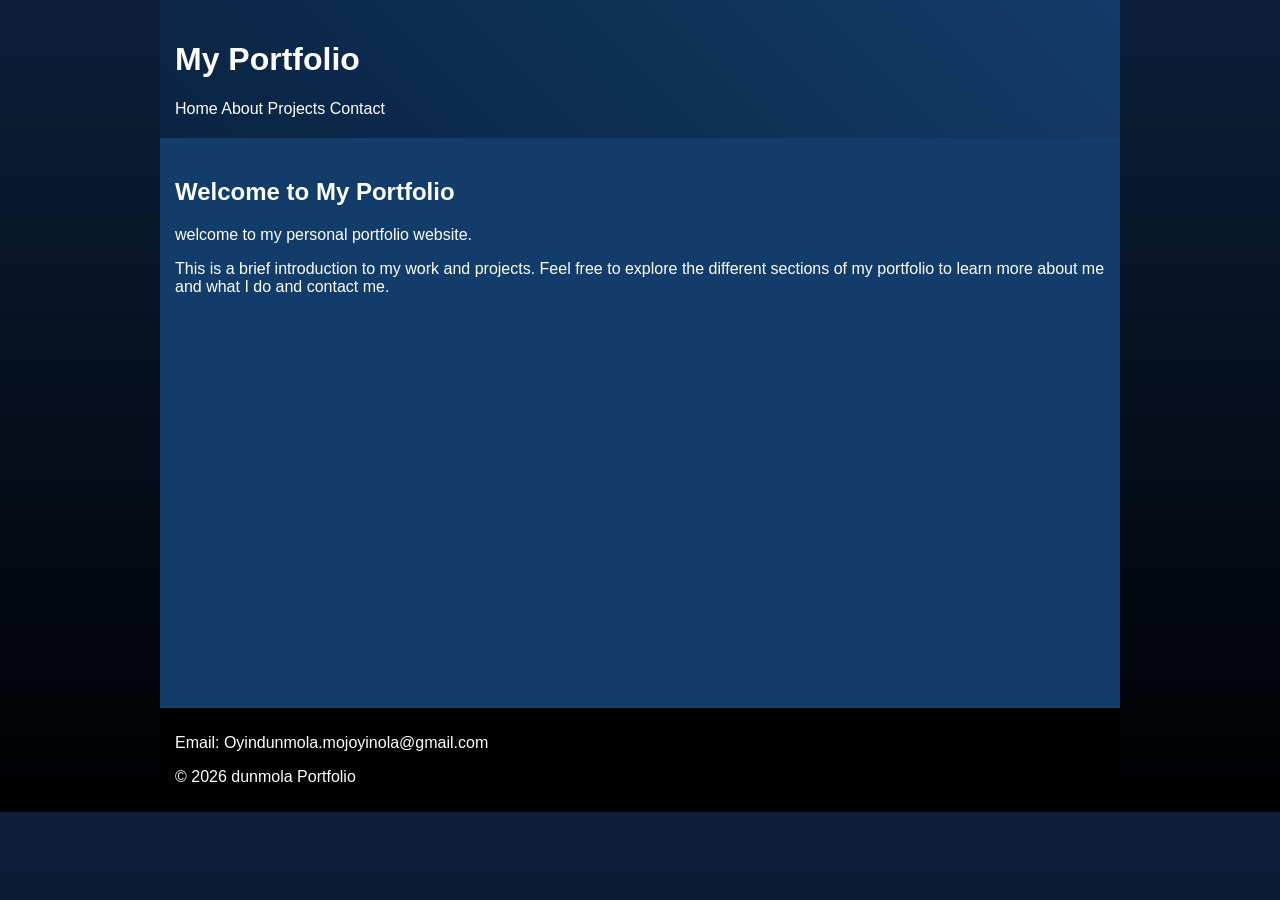
<file: index.html>
<!DOCTYPE html>
<html lang="en">
    <head>
        <title>My Portfolio</title>
        <meta charset="UTF-8">
        <meta name="viewport" content="width=device-width">
        <!-- these will be used for desktop, tablet and smartphone screen sizes-->
        <link href="full.css" rel="stylesheet" type="text/css" media="only screen and (min-width:960px)">
        <link href="tablet.css" rel="stylesheet" type="text/css" media="only screen and (min-width:481px) and (max-width:959px)">
        <link href="smartphone.css" rel="stylesheet" type="text/css" media="only screen and (max-width:480px)">
    </head>
<body>
<!--this is for the main website wrapper-->
    <div id="wrapper">
        <header>
            <!--this contains the page title and navigation-->
            <h1>My Portfolio</h1>
            <nav>
                <!--this allows the nagivation of links between the four pages-->
                <a href="index.html">Home</a>
                <a href="about.html">About</a>
                <a href="projects.html">Projects</a>
                <a href="contact.html">Contact</a>
            </nav>
        </header>
        <article>
            <!-- this contains the main content for the home page and also a brief introduction-->
            <h2>Welcome to My Portfolio</h2>
            <p> welcome to my personal portfolio website.</p>
            <p>This is a brief introduction to my work and projects. Feel free to explore the different sections of my portfolio to learn more about me and what I do and contact me. </p>
        </article>

        <footer>
            <!--footer containing contact information such as email and copyright-->
            <p>Email: Oyindunmola.mojoyinola@gmail.com </p>
            <p> © 2026 dunmola Portfolio</p>
        </footer>
    </div>

    </body>
</html>
</file>
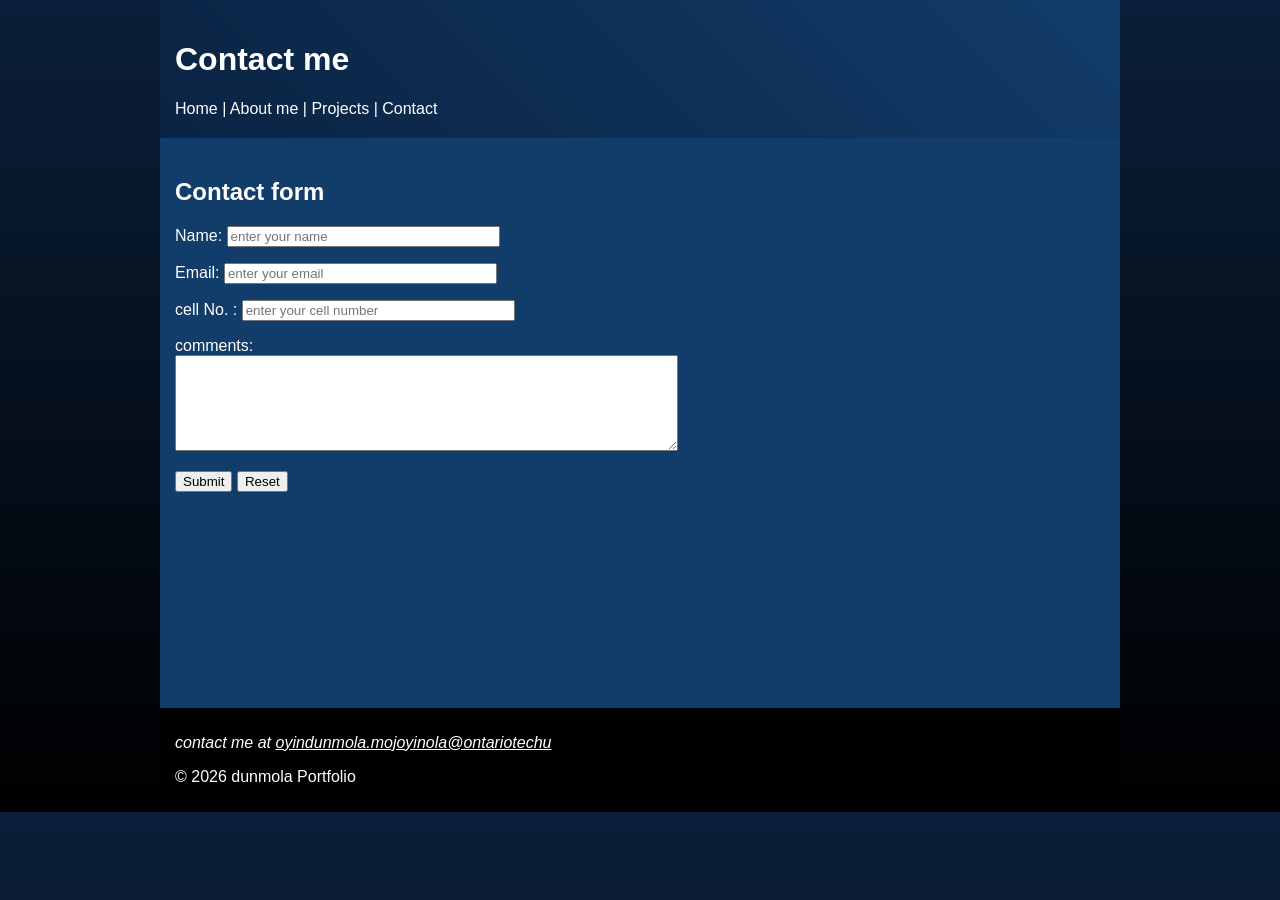
<file: contact.html>
<!DOCTYPE html>
<html lang="en">
<head>
    <meta charset="UTF-8">
    <title>My Portfolio - Contact</title>
    <meta name="viewport" content="width=device-width">
    <link href="full.css" rel="stylesheet" type="text/css" media="only screen and (min-width:960px)">
    <link href="tablet.css" rel="stylesheet" type="text/css" media="only screen and (min-width:481px) and (max-width:959px)">
    <link href="smartphone.css" rel="stylesheet" type="text/css" media="only screen and (max-width:480px)">
</head>
<body>
    <div id="wrapper">
        <header>
            <h1>Contact me</h1>
            <nav>
                <a href="index.html">Home</a> |
                <a href="about.html">About me</a> |
                <a href="projects.html">Projects</a> |
                <a href="contact.html">Contact</a>
            </nav>
        </header>
        <article>
            <h2>Contact form</h2>
            <!--contact form for user information and comments-->
            <!--action tells the form where to send the information-->
            <!--method tells the form how the information is sent when submit is clicked-->
            <!--enctype tells the form how the information should be formatted-->
            <!-- name gives the form a name so it can be identified-->
            <form 
            action="mailto:oyindunmola.mojoyinola@ontariotechu"
            method="post"
            enctype="text/plain"
            name="contact_form"> 
               <p>
                <label for="name">Name:</label> <!--tells users to input name-->
                <input type="text" name="name" id="name" size="32" placeholder="enter your name" required>
                </p>
                <p>
                <label for="email">Email:</label> <!--tells user to input email-->
                <input type="email" name="email" id="email" size="32" placeholder="enter your email" required>
                </p>
                <p>
                <label for="cell">cell No. :</label> <!--tells user to input cell number-->
                <input type="tel" name="cell" id="cell" size="32" placeholder="enter your cell number" required>
                </p>
                <p>
                <label for="comments">comments:</label> <!--tells user to input comments-->
                <br>
                <textarea name="comments" id="comments" rows="6" cols="60" ></textarea> 
                <!--text area creates a box for users to enter their comments-->
                <!--the size is specified by rows and cols-->
                
                </p>
                <p> 
                    <input type="submit" value="Submit">
                    <input type="reset" value="Reset"> <!--this allows a reset of the form-->
                </p>
                
        
        
             </form>
        </article>
        <footer>
            <address>
                <p>
                contact me at
                <a href="mailto:oyindunmola.mojoyinola@ontariotechu">oyindunmola.mojoyinola@ontariotechu</a>
                </p>
            </address>
            <p>© 2026 dunmola Portfolio</p>
        </footer>
    </div>
</body>
</html>
</file>
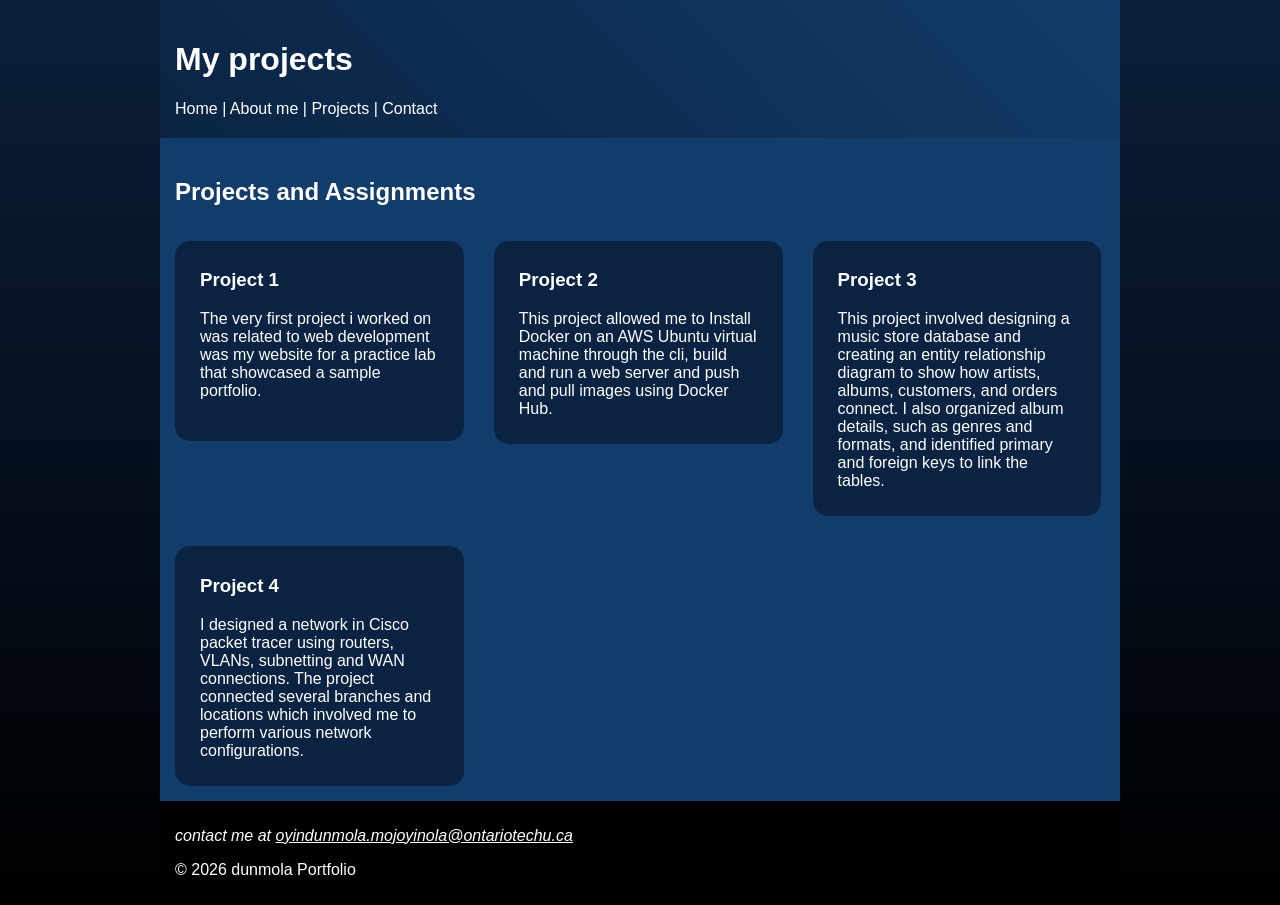
<file: projects.html>
<!DOCTYPE html>
<html lang="en">

<head>
    <meta charset="UTF-8">
    <title>My Portfolio - Projects</title>
    <meta name="viewport" content="width=device-width">
    <link href="full.css" rel="stylesheet" type="text/css" media="only screen and (min-width:960px)">
    <link href="tablet.css" rel="stylesheet" type="text/css" media="only screen and (min-width:481px) and (max-width:959px)">
    <link href="smartphone.css" rel="stylesheet" type="text/css" media="only screen and (max-width:480px)">

</head>
<body>
    <div id="wrapper">
        <header>
            <h1>My projects</h1>
            <nav>
                <a href="index.html">Home</a> |
                <a href="about.html">About me</a> |
                <a href="projects.html">Projects</a> |
                <a href="contact.html">Contact</a>
            </nav>
        </header>
        <article>
            <h2>Projects and Assignments</h2> <!--h2 for the main heading-->
            <div class="box"> <!--project boxes displaying previous work-->
                <h3>Project 1</h3>
                <p>The very first project i worked on was related to web development was my website for a practice lab that showcased a sample portfolio.</p>
            </div>
            <div class="box">
                <h3>Project 2</h3>
                <p>This project allowed me to Install Docker on an AWS Ubuntu virtual machine through the cli, build and run a web server and push and pull images using Docker Hub. </p>
            </div>
            <div class="box">
                <h3>Project 3</h3>
                <p>This project involved designing a music store database and creating an entity relationship diagram to show how artists, albums, customers, and orders connect. I also organized album details, such as genres and formats, and identified primary and foreign keys to link the tables.</p>
            </div>
            <div class="box">
                <h3>Project 4</h3>
                <p>I designed a network in Cisco packet tracer using routers, VLANs, subnetting and WAN connections. The project connected several branches and locations which involved me to perform various network configurations.</p>
            </div>
    
            <div class="clear"></div> <!--clears the floated project boxes-->
        </article>
        <footer> <!--footer containing contact and copyright information-->
            <address>
                <p>
                contact me at
                <a href="mailto:oyindunmola.mojoyinola@ontariotechu.ca">oyindunmola.mojoyinola@ontariotechu.ca</a>
                </p>
            </address>
            <p>© 2026 dunmola Portfolio</p>
        </footer>
    </div>
</body>
</html>
</file>
<file: full.css>
@charset "UTF-8";
/* sets the character encoding for the CSS file*/
body {/* this is for the main desktop page styling and background gradient*/
    color: white;
    font-family: Verdana, Geneva, arial, sans-serif;
    padding: 0px;
    margin: 0px;
    background: linear-gradient( to bottom, #0b1f3a 0%, #000000 100%);
    /* this is for the linear gradient background on the main page*/
}
#wrapper { /* main website wrapper*/
    width: 960px;
    min-height: 800px;
    margin-left: auto;
    margin-right: auto;
    background-color: #123c69;

}

header { /* header styling*/
    background: linear-gradient(45deg, #0a2342 0%, #123c69 100%);
    padding-top: 20px;
    padding-bottom: 20px;
    /* angle linear gradient for backgound on header*/
}
header h1 { /* moves the main heading away from the left edge*/
    margin-left: 15px;
}
nav { /* navigation styling*/
    margin-left: 15px;

}
nav a{ /* styles the navigation links*/
    color: white; 
    text-decoration:none;
}
article{ /* controls the main content area */
    min-height: 550px;
    padding-top: 20px;
}
h1,h2,h3,h4,h5,h6,p,li { /* adds spacing around heading, paragrpahs and list items */
    margin-left: 15px;
    margin-right: 15px;
}
footer { /* styles the footer at the bottom of the page*/
    background-color: black;
    color: white;
    padding-top: 10px;
    padding-bottom: 10px;
}
footer a { /*makes footer links white */
    color: white;
}
figure{ /*styles container around the photo */
    width: 220px;
    background-color: #0a2342;
    margin: 15px;
    padding: 5px;
    border: 1px solid white;
}

img { /* controls the size of the image */
    width: 220px;
}

figcaption { /* styles the caption under the image */
    background-color: black;
    color: white;
}
video { /* styles the introduction video*/
    margin: 15px;
    padding: 15px;
    background-color: black;
    border: 2px white solid;
    box-shadow: 10px 10px 5px black;
}
.box { /* styles each project box */
    width: 28%;
    min-height: 180px;
    float: left;
    background-color: #0a2342;
    margin: 15px;
    padding: 10px;
    border-radius: 15px;
}
.clear{ /* stops other content from wrapping around the floated project boxes */
    clear: both;
}
</file>
<file: tablet.css>
@charset "UTF-8";
body { /* this is for the tablet page styling */
    background-color: black;
    color: white;
    font-family: Verdana, Geneva, arial, sans-serif;
    padding: 0px;
    margin: 0px;
}
#wrapper { /* main website wrapper*/
    width: 100%;
    min-height: 800px;
    margin-left: auto;
    margin-right: auto;
    background-color: #123c69;

}
header {
    background-color: #0a2342;
    padding-top: 15px;
    padding-bottom: 15px;
}
header h1 { 
    margin-left: 15px;
}
nav {
    margin-left: 15px;
}
nav a{
    color: white;
    text-decoration:none;
}
article{
    min-height: 550px;
    padding-top: 20px;
}
h1,h2,h3,h4,h5,h6,p,li {
    margin-left: 15px;
    margin-right: 15px;
}
footer {
    background-color: black;
    color: white;
    padding-top: 10px;
    padding-bottom: 10px;
}
footer a {
    color: white; 
}
.box { /* styles each project box */
    width: 42%;
    min-height: 180px;
    float: left;
    background-color: #0a2342;
    margin: 15px;
    padding: 10px;  
    border-radius: 15px; 
}
.clear{ /* stops other content from wrapping around the floated project boxes */
    clear: both;
    
}
</file>
<file: smartphone.css>
@media only screen and (max-width: 480px) { /* applies these styles to smartphone screens or screens that meet the requirement*/
    body { /* main smartphone page styling*/
        background-color: black;
        color: white;
        font-family: Verdana, Geneva, arial, sans-serif;
        padding: 0px;
        margin: 0px;    

    }
    #wrapper { /* main website wrapper for screen fitting the requirement*/
        width: 100%;

    }
    header {
        background-color: #0a2342;
        padding-top: 15px;
        padding-bottom: 15px;
    }

    header h1 { 
        margin-left: 15px;
    }
    nav {
        margin-left: 15px;  
    }
    nav a{
        color: white;
        text-decoration:none;
    }
    article{
        min-height: 550px;
        padding-top: 20px;
        background-color: #123c69;
    }
    h1,h2,h3,h4,h5,h6,p,li {
        margin-left: 15px;
        margin-right: 15px;
    }
    footer {
        background-color: black;
        color: white;
        padding-top: 10px;
        padding-bottom: 10px;
    }
    footer a {
        color: white; 
    }
}
.box { /* styles each for smartphone project box */
    width: 85;
    min-height: 160px;
    float: none;
    background-color: #0a2342;
    margin: 15px;
    padding: 10px;
    border-radius: 15px;
}
</file>
